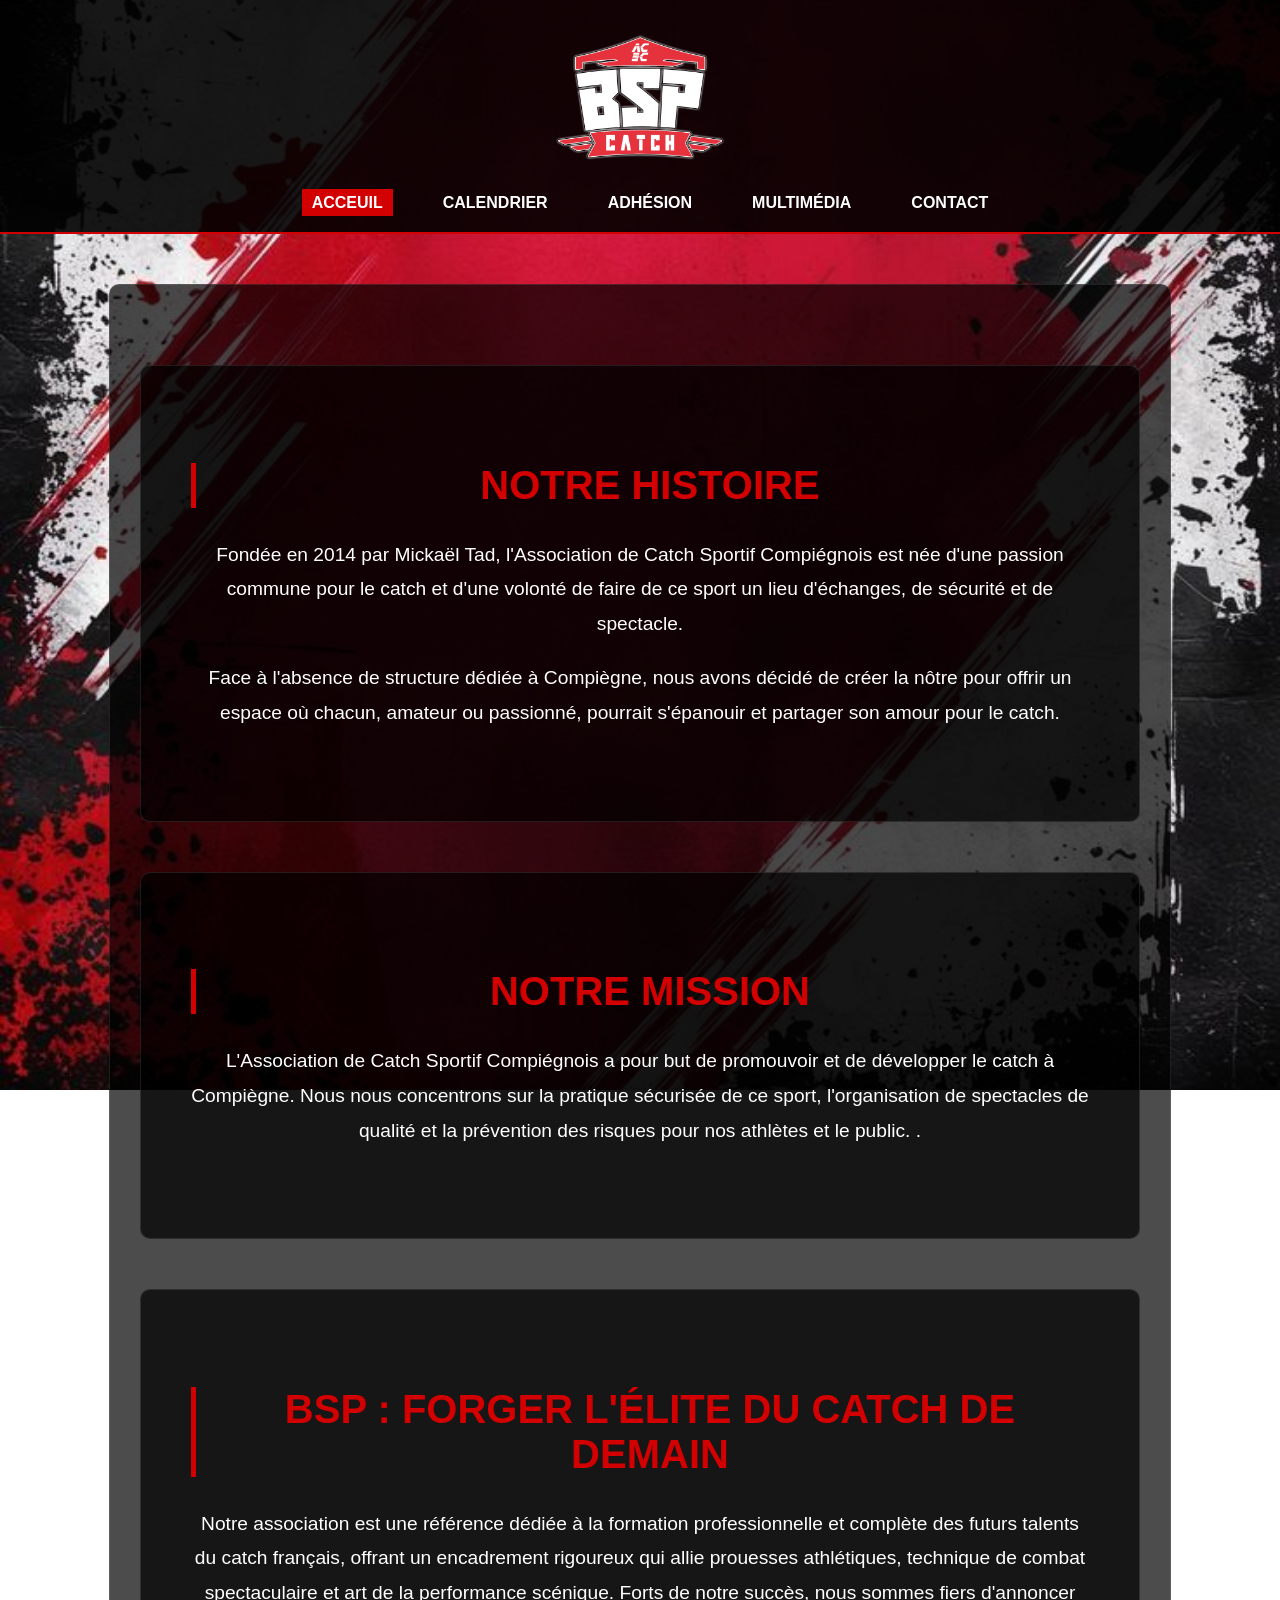
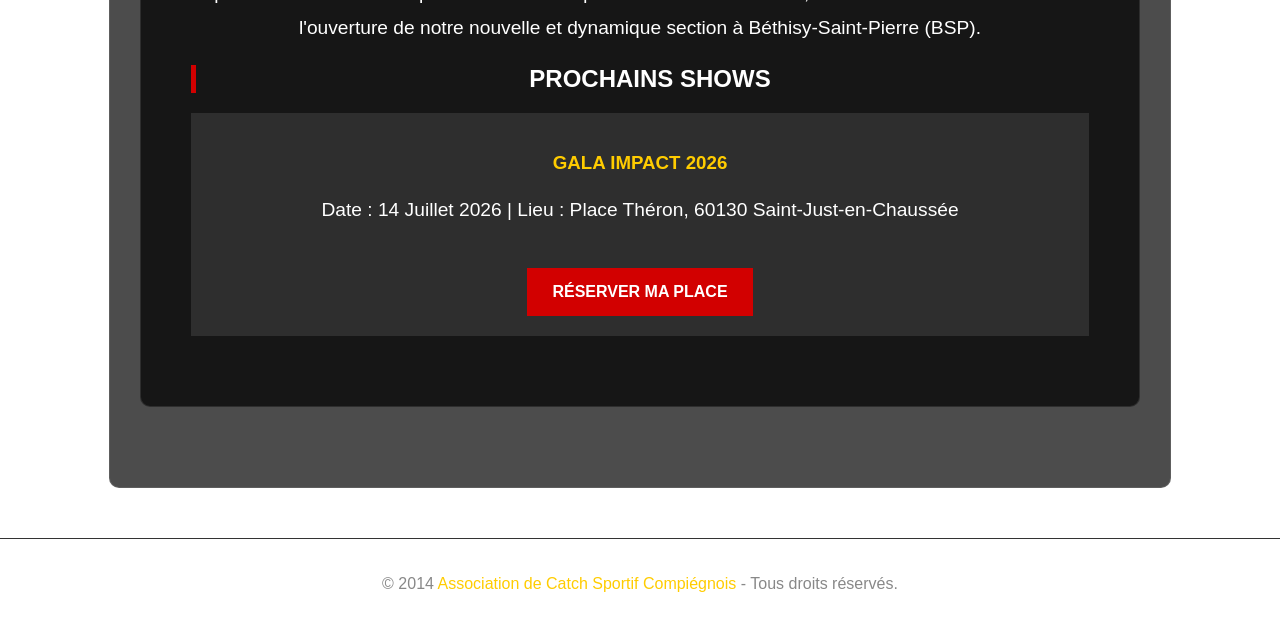
<file: PROJET_CATCH/index.html>
<!DOCTYPE html>
<html lang="fr">
<head>
    <meta charset="UTF-8">
    <title>BETHISY CATCH | Officiel</title>
    <link rel="stylesheet" href="style.css">
</head>
<body>

    <header>
      <div class="logo">
    <a href="index.html">
        <img src="images/logo.png" alt="Logo Catch" style="height: 150px; width: auto;">
    </a>
</div>
        <nav>
            <ul>
                <li><a href="index.html"style="background: var(--accent-red);">Acceuil</a></li>
                <li><a href="calendrier.html">Calendrier</a></li>
                <li><a href="adhesion.html">Adhésion</a></li>
                <li><a href="multimedia.html">Multimédia</a></li>
                <li><a href="contact.html">Contact</a></li>
            </ul>
        </nav>
    </header>
<main class="container">
    <main class="container">
    <div class="histoire-centree">
        <h1>NOTRE HISTOIRE</h1>
        <p>
            Fondée en 2014 par Mickaël Tad, l'Association de Catch Sportif Compiégnois est née d'une passion commune pour le catch et d'une volonté de faire de ce sport un lieu d'échanges, de sécurité et de spectacle.
        </p>
        <p>
            Face à l'absence de structure dédiée à Compiègne, nous avons décidé de créer la nôtre pour offrir un espace où chacun, amateur ou passionné, pourrait s'épanouir et partager son amour pour le catch.
        </p>
    </div>
</main>
<main class="container">
    <div class="mission-centree">
        <h1>NOTRE MISSION</h1>
        <p>
           L'Association de Catch Sportif Compiégnois a pour but de promouvoir et de développer le catch à Compiègne.
Nous nous concentrons sur la pratique sécurisée de ce sport, l'organisation de spectacles de qualité et la prévention des risques pour nos athlètes et le public.
.
        </p>
    </div>
</main>
<main class="container">
<div class="bsp-centree">
        <h1>BSP : Forger l'Élite du Catch de Demain</h1>
        <p>Notre association est une référence dédiée à la
formation professionnelle et complète des futurs talents du catch français,
offrant un encadrement rigoureux qui allie prouesses athlétiques, technique de combat spectaculaire et art de la performance scénique.
Forts de notre succès, nous sommes fiers d'annoncer l'ouverture de notre nouvelle et dynamique section à
Béthisy-Saint-Pierre (BSP).
</p>
        
        <h2>Prochains Shows</h2>
        <div style="background: rgba(255,255,255,0.1); padding: 20px; margin-top: 10px;">
            <h3 style="color: var(--gold);">GALA IMPACT 2026</h3>
            <p>Date : 14 Juillet 2026 | Lieu : Place Théron, 60130 Saint-Just-en-Chaussée </p>
            <a href="contact.html" class="btn" style="text-decoration: none; display: inline-block;">
    RÉSERVER MA PLACE
</a>
        </div>
    </main>
</main>
</body>
</html>
<footer>
    <p>&copy; 2014 <span style="color: var(--gold);">Association de Catch Sportif Compiégnois</span> - Tous droits réservés.</p>
</footer>
</file>
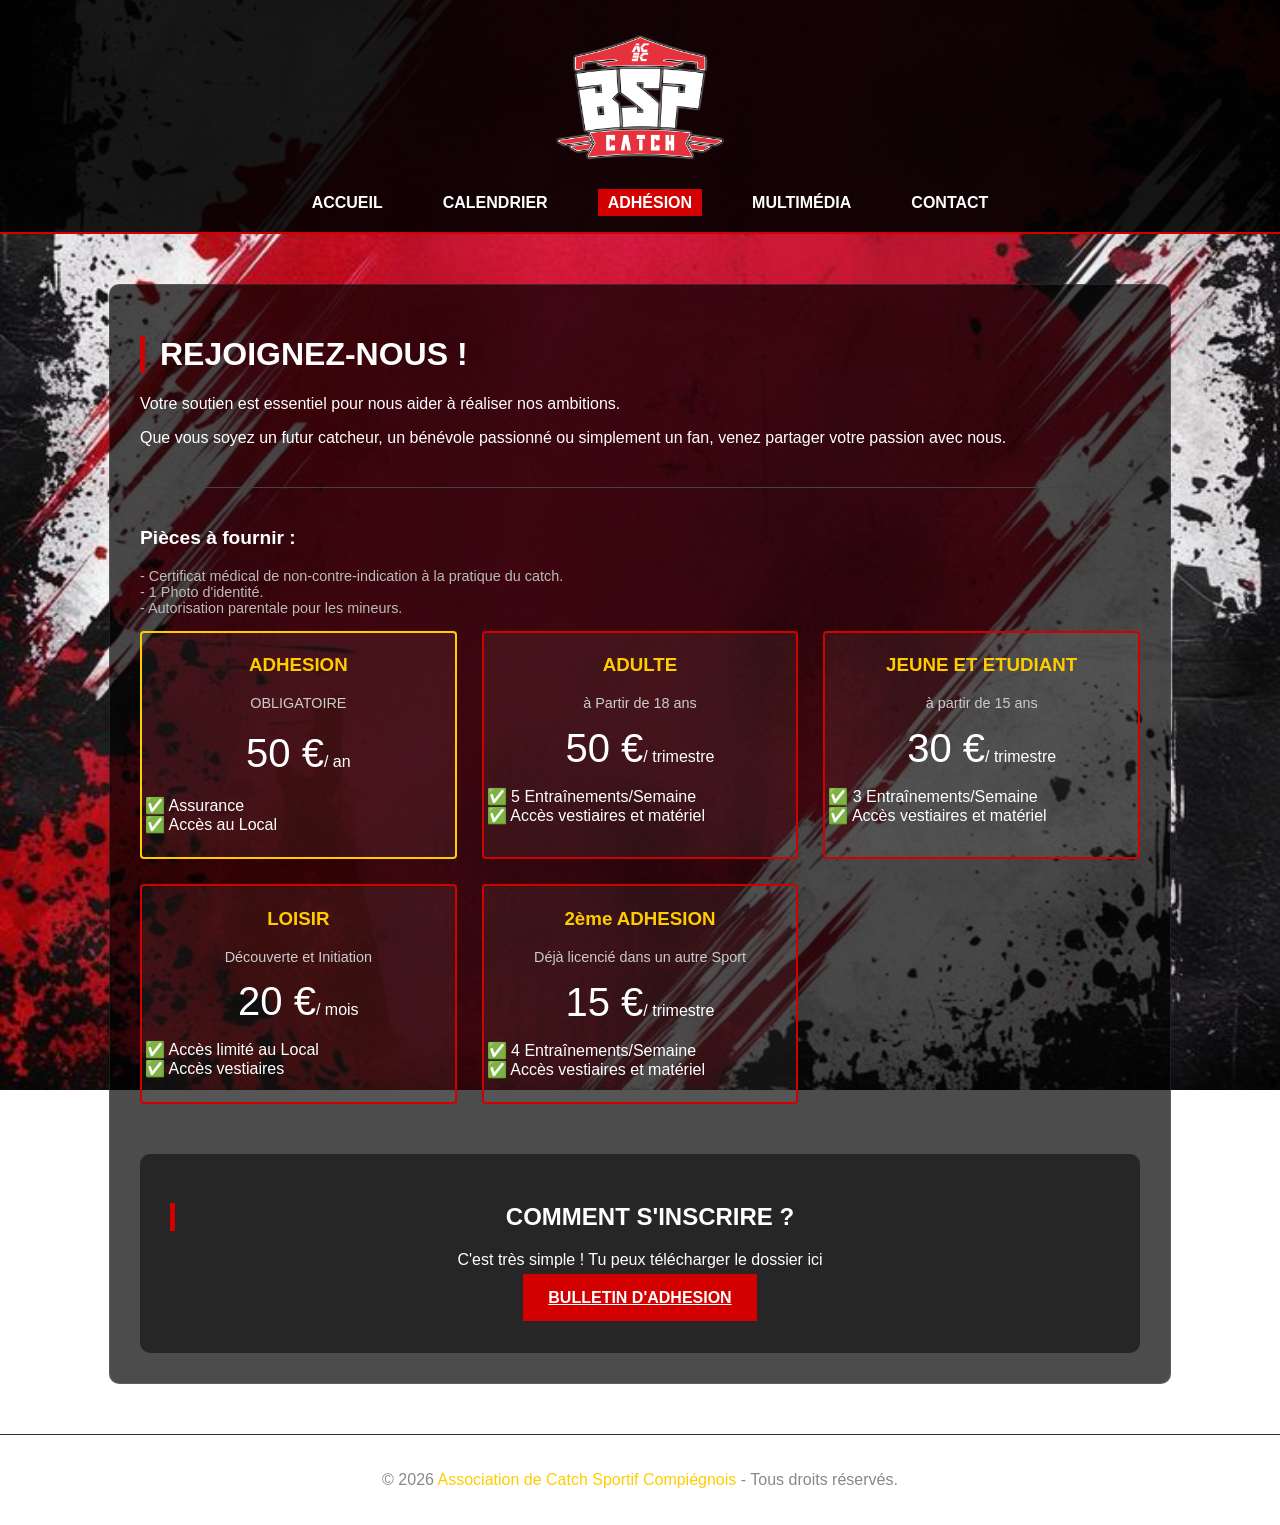
<file: PROJET_CATCH/adhesion.html.html>
<!DOCTYPE html>
<html lang="fr">
<head>
    <meta charset="UTF-8">
    <title>BETHISY CATCH | Officiel</title>
    <link rel="stylesheet" href="style.css">
</head>
<body>

    <header>
        <div class="logo">
    <a href="index.html">
        <img src="images/logo.png" alt="Logo Catch" style="height: 150px; width: auto;">
    </a>
</div>
        <nav>
            <ul>
                <li><a href="index.html">Accueil</a></li>
                <li><a href="calendrier.html">Calendrier</a></li>
                <li><a href="adhesion.html" style="background: var(--accent-red);">Adhésion</a></li>
                <li><a href="multimedia.html">Multimédia</a></li>
                <li><a href="contact.html">Contact</a></li>
            </ul>
        </nav>
    </header>

    <main class="container">
    <h1>Rejoignez-nous !</h1>
    <p>Votre soutien est essentiel pour nous aider à réaliser nos ambitions.</p>
    <p>Que vous soyez un futur catcheur, un bénévole passionné ou simplement un fan, venez partager votre passion avec nous.</p>

    <div style="margin-top: 40px; border-top: 1px solid #444; padding-top: 20px;">
        <h3 style="font-size: 1.2rem;">Pièces à fournir :</h3>
        <p style="font-size: 0.9rem; color: #bbb;">- Certificat médical de non-contre-indication à la pratique du catch.<br>
        - 1 Photo d'identité.<br>
        - Autorisation parentale pour les mineurs.</p>
    </div>

    <div style="display: grid; grid-template-columns: repeat(auto-fit, minmax(240px, 1fr)); gap: 25px; margin-top: 10px;">
        
        <div style="background: rgba(255,255,255,0.05); padding: 3px; border: 2px solid var(--gold); border-radius: 4px; text-align: center;">
            <h3 style="color: var(--gold);">ADHESION</h3>
            <p style="font-size: 0.9rem; color: #ccc;">OBLIGATOIRE</p>
            <p style="font-size: 2.5rem; margin: 20px 0;">50 €<span style="font-size: 1rem;">/ an</span></p>
            <ul style="list-style: none; padding: 0; text-align: left; margin-bottom: 20px;">
                <li>✅ Assurance </li>
                <li>✅ Accès au Local</li>
            </ul>
        </div>
	<div style="background: rgba(255,255,255,0.05); padding: 3px; border: 2px solid var(--accent-red); border-radius: 4px; text-align: center;">
            <h3 style="color: var(--gold);">ADULTE</h3>
            <p style="font-size: 0.9rem; color: #ccc;">à Partir de 18 ans</p>
            <p style="font-size: 2.5rem; margin: 15px 0;">50 €<span style="font-size: 1rem;">/ trimestre</span></p>
            <ul style="list-style: none; padding: 0; text-align: left; margin-bottom: 20px;">
                <li>✅ 5 Entraînements/Semaine </li>
		<li>✅ Accès vestiaires et matériel</li>
            </ul>
        </div>
	<div style="background: rgba(255,255,255,0.05); padding: 3px; border: 2px solid var(--accent-red); border-radius: 4px; text-align: center;">
            <h3 style="color: var(--gold);">JEUNE ET ETUDIANT</h3>
            <p style="font-size: 0.9rem; color: #ccc;">à partir de 15 ans</p>
            <p style="font-size: 2.5rem; margin: 15px 0;">30 €<span style="font-size: 1rem;">/ trimestre</span></p>
            <ul style="list-style: none; padding: 0; text-align: left; margin-bottom: 20px;">
                <li>✅ 3 Entraînements/Semaine </li>
		<li>✅ Accès vestiaires et matériel</li>
            </ul>
        </div>

        <div style="background: rgba(255,255,255,0.05); padding: 3px; border: 2px solid var(--accent-red); border-radius: 4px; text-align: center;">
            <h3 style="color: var(--gold);">LOISIR</h3>
            <p style="font-size: 0.9rem; color: #ccc;">Découverte et Initiation</p>
            <p style="font-size: 2.5rem; margin: 5px 0;">20 €<span style="font-size: 1rem;">/ mois</span></p>
            <ul style="list-style: none; padding: 0; text-align: left; margin-bottom: 20px;">
                <li>✅ Accès limité au Local</li>
                <li>✅ Accès vestiaires</li>
            </ul>
        </div>
        <div style="background: rgba(255,255,255,0.05); padding: 3px; border: 2px solid var(--accent-red); border-radius: 4px; text-align: center;">
            <h3 style="color: var(--gold);">2ème ADHESION</h3>
            <p style="font-size: 0.9rem; color: #ccc;">Déjà licencié dans un autre Sport</p>
            <p style="font-size: 2.5rem; margin: 15px 0;">15 €<span style="font-size: 1rem;">/ trimestre</span></p>
            <ul style="list-style: none; padding: 0; text-align: left; margin-bottom: 20px;">
                <li>✅ 4 Entraînements/Semaine </li>
		<li>✅ Accès vestiaires et matériel</li>
            </ul>
        </div>

    </div>

    <div style="text-align: center; margin-top: 50px; padding: 30px; background: rgba(0,0,0,0.5); border-radius: 10px;">
        <h2>Comment s'inscrire ?</h2>
        <p>C'est très simple ! Tu peux télécharger le dossier ici</p>
        
        <div style="margin-top: 20px;">
	<a href="documents/adhesion.pdf" download class="btn">BULLETIN D'ADHESION</a></p>
        </div>
    </div>

</main>

</body>
</html>
<footer>
    <p>&copy; 2026 <span style="color: var(--gold);">Association de Catch Sportif Compiégnois</span> - Tous droits réservés.</p>
</footer>
</file>
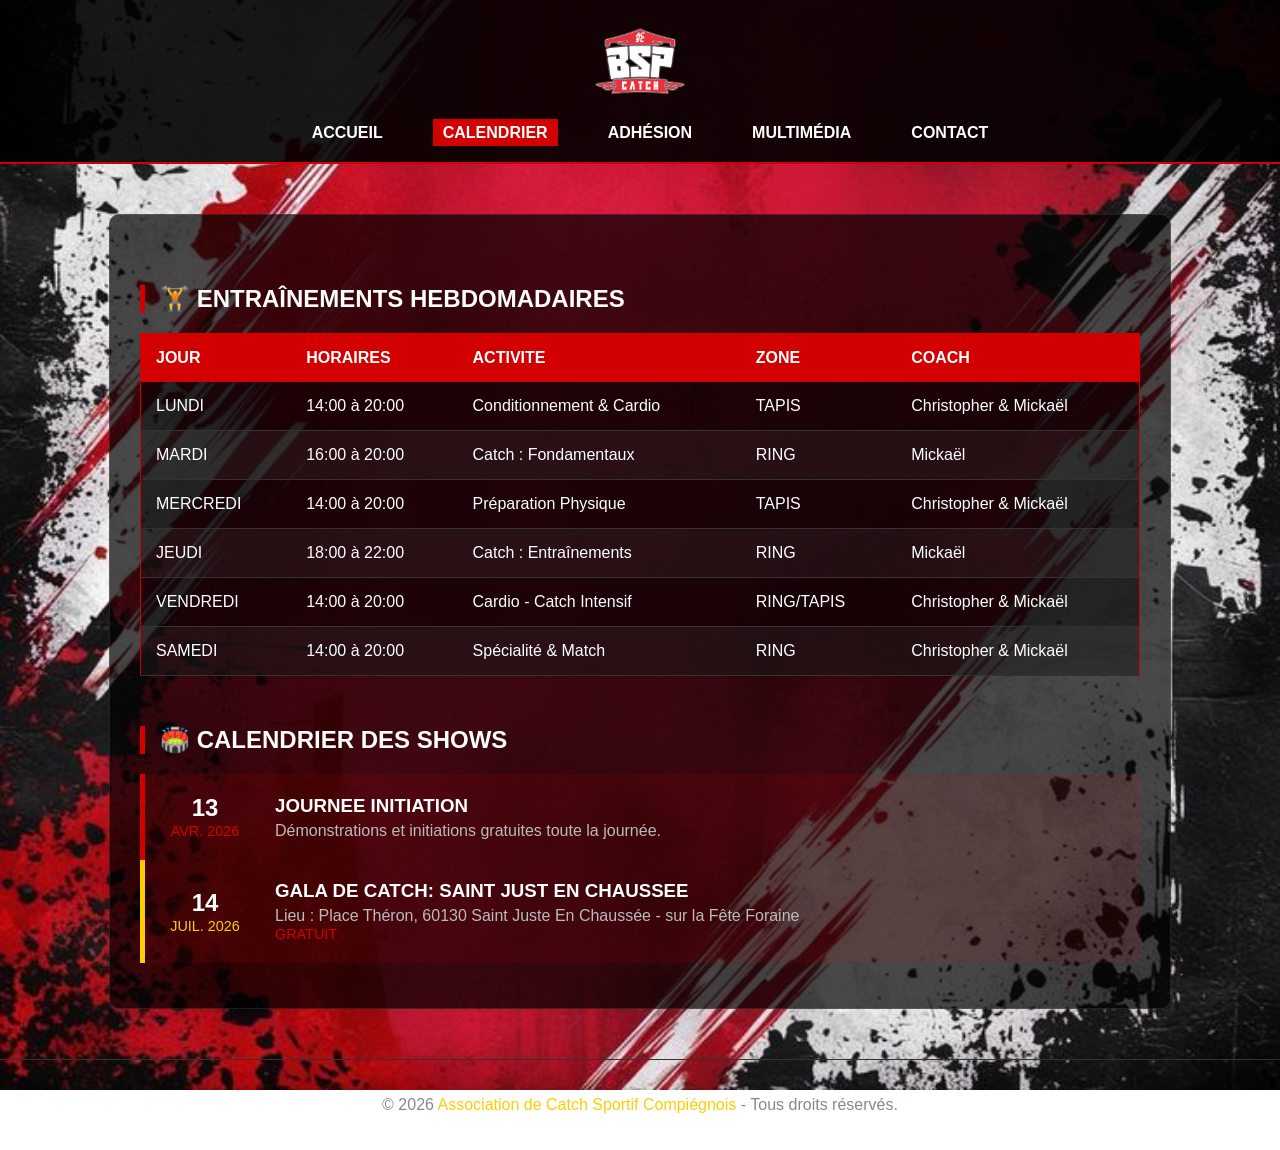
<file: PROJET_CATCH/calendrier.html.html>
<!DOCTYPE html>
<html lang="fr">
<head>
    <meta charset="UTF-8">
    <title>BETHISY CATCH | Officiel</title>
    <link rel="stylesheet" href="style.css">
</head>
<body>

    <header>
        <div class="logo">
    <a href="index.html">
        <img src="images/logo.png" alt="Logo Catch" style="height: 80px; width: auto;">
    </a>
</div>
        <nav>
            <ul>
                <li><a href="index.html">Accueil</a></li>
                <li><a href="calendrier.html" style="background: var(--accent-red);">Calendrier</a></li>
                <li><a href="adhesion.html">Adhésion</a></li>
                <li><a href="multimedia.html">Multimédia</a></li>
                <li><a href="contact.html">Contact</a></li>
            </ul>
        </nav>
    </header>

    <main class="container">
    <h2 style="margin-top: 40px;">🏋️ Entraînements Hebdomadaires</h2>
    <div style="overflow-x: auto; margin-top: 20px;">
        <table style="width: 100%; border-collapse: collapse; background: rgba(0,0,0,0.5); border: 1px solid var(--accent-red);">
            <thead style="background: var(--accent-red); color: white;">
                <tr>
                    <th style="padding: 15px; text-align: left;">JOUR</th>
                    <th style="padding: 15px; text-align: left;">HORAIRES</th>
                    <th style="padding: 15px; text-align: left;">ACTIVITE</th>
                    <th style="padding: 15px; text-align: left;">ZONE</th>
		    <th style="padding: 15px; text-align: left;">COACH</th>
                </tr>
            </thead>
            <tbody>
                <tr style="border-bottom: 1px solid #333;">
                    <td style="padding: 15px;">LUNDI</td>
                    <td style="padding: 15px;">14:00 à 20:00</td>
                    <td style="padding: 15px;">Conditionnement & Cardio</td>
                    <td style="padding: 15px;">TAPIS</td>
		    <td style="padding: 15px;">Christopher & Mickaël</td>
                </tr>
                <tr style="border-bottom: 1px solid #333; background: rgba(255,255,255,0.05);">
                    <td style="padding: 15px;">MARDI</td>
                    <td style="padding: 15px;">16:00 à 20:00 </td>
                    <td style="padding: 15px;">Catch : Fondamentaux</td>
                    <td style="padding: 15px;">RING</td>
		    <td style="padding: 15px;">Mickaël</td>
                </tr>
                <tr style="border-bottom: 1px solid #333;">
                    <td style="padding: 15px;">MERCREDI</td>
                    <td style="padding: 15px;">14:00 à 20:00</td>
                    <td style="padding: 15px;">Préparation Physique</td>
                    <td style="padding: 15px;">TAPIS</td>
		    <td style="padding: 15px;">Christopher & Mickaël</td>
                </tr>
                <tr style="border-bottom: 1px solid #333; background: rgba(255,255,255,0.05);">
                    <td style="padding: 15px;">JEUDI</td>
                    <td style="padding: 15px;">18:00 à 22:00 </td>
                    <td style="padding: 15px;">Catch : Entraînements</td>
                    <td style="padding: 15px;">RING</td>
		    <td style="padding: 15px;">Mickaël</td>
                </tr>
                <tr style="border-bottom: 1px solid #333;">
                    <td style="padding: 15px;">VENDREDI</td>
                    <td style="padding: 15px;">14:00 à 20:00</td>
                    <td style="padding: 15px;">Cardio - Catch Intensif</td>
                    <td style="padding: 15px;">RING/TAPIS</td>
		    <td style="padding: 15px;">Christopher & Mickaël</td>
                </tr>
                <tr style="border-bottom: 1px solid #333; background: rgba(255,255,255,0.05);">
                    <td style="padding: 15px;">SAMEDI</td>
                    <td style="padding: 15px;">14:00 à 20:00</td>
                    <td style="padding: 15px;">Spécialité & Match</td>
                    <td style="padding: 15px;">RING</td>
		    <td style="padding: 15px;">Christopher & Mickaël</td>
                </tr>
            </tbody>
        </table>
    </div>

    <h2 style="margin-top: 50px;">🏟️ Calendrier des Shows</h2>
    <div style="margin-top: 20px;">
        
        <div style="display: flex; align-items: center; background: rgba(210, 0, 0, 0.1); border-left: 5px solid var(--accent-red); padding: 20px;">
            <div style="text-align: center; margin-right: 30px; min-width: 80px;">
                <span style="font-size: 1.5rem; display: block; font-weight: bold;">13</span>
                <span style="color: var(--accent-red); font-size: 0.9rem; text-transform: uppercase;">AVR. 2026</span>
            </div>
            <div>
                <h3 style="margin: 0; color: white;">JOURNEE INITIATION</h3>
                <p style="margin: 5px 0 0; color: #bbb;">Démonstrations et initiations gratuites toute la journée.</p>
            </div>
</div>
        <div style="display: flex; align-items: center; background: rgba(210, 0, 0, 0.1); border-left: 5px solid var(--gold); padding: 20px; margin-bottom: 15px;">
            <div style="text-align: center; margin-right: 30px; min-width: 80px;">
                <span style="font-size: 1.5rem; display: block; font-weight: bold;">14</span>
                <span style="color: var(--gold); font-size: 0.9rem; text-transform: uppercase;">JUIL. 2026</span>
            </div>
            <div>
                <h3 style="margin: 0; color: white;">GALA DE CATCH: SAINT JUST EN CHAUSSEE</h3>
                <p style="margin: 5px 0 0; color: #bbb;">Lieu : Place Théron, 60130 Saint Juste En Chaussée - sur la Fête Foraine</p>
		<span style="color: var(--accent-red); font-size: 0.9rem; text-transform: uppercase;">GRATUIT</span>
            </div>
        </div>


        </div>

    </div>
</main>

</body>
</html>
<footer>
    <p>&copy; 2026 <span style="color: var(--gold);">Association de Catch Sportif Compiégnois</span> - Tous droits réservés.</p>
</footer>
</file>
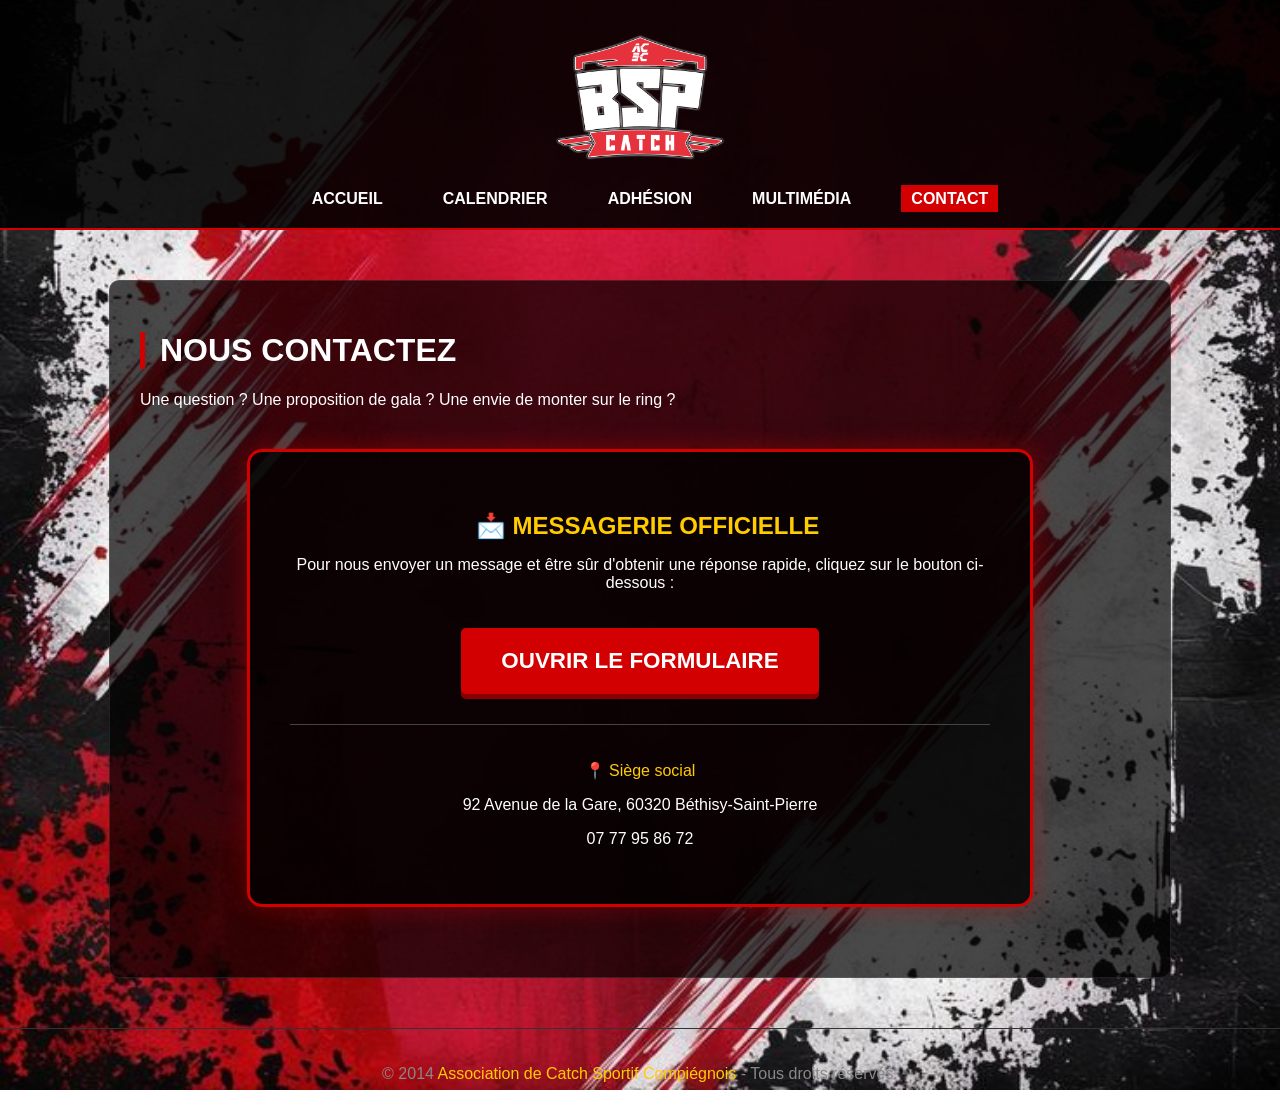
<file: PROJET_CATCH/contact.html.html>
<!DOCTYPE html>
<html lang="fr">
<head>
    <meta charset="UTF-8">
    <meta name="viewport" content="width=device-width, initial-scale=1.0">
    <title>Contact - Association de Catch</title>
    <link rel="stylesheet" href="style.css">
    <style>
        /* Styles spécifiques pour le bloc de contact */
        .contact-box {
            background: rgba(0, 0, 0, 0.8);
            border: 3px solid var(--accent-red);
            border-radius: 15px;
            padding: 40px;
            text-align: center;
            box-shadow: 0 0 25px rgba(210, 0, 0, 0.4);
            margin: 40px auto;
            max-width: 700px;
        }
        .contact-box h2 {
            color: var(--gold);
            margin-bottom: 15px;
            border: none;
        }
        .contact-btn {
            text-decoration: none;
            display: inline-block;
            padding: 20px 40px;
            font-size: 1.4rem;
            background: var(--accent-red);
            color: white;
            border-radius: 5px;
            font-weight: bold;
            transition: 0.3s;
            box-shadow: 0 5px 0 #8b0000;
            margin-top: 20px;
        }
        .contact-btn:hover {
            transform: translateY(-3px);
            box-shadow: 0 8px 0 #8b0000;
            background: #ff0000;
        }
    </style>
</head>
<body>

    <header>
        <div class="logo">
            <a href="index.html">
                <img src="images/logo.png" alt="Logo Catch" style="height: 150px; width: auto; vertical-align: middle;">
            </a>
        </div>
        <nav>
            <ul>
                <li><a href="index.html">Accueil</a></li>
                <li><a href="calendrier.html">Calendrier</a></li>
                <li><a href="adhesion.html">Adhésion</a></li>
                <li><a href="multimedia.html">Multimédia</a></li>
                <li><a href="contact.html"style="background: var(--accent-red);">Contact</a></li>
            </ul>
        </nav>
    </header>

    <main class="container">
        <h1>Nous Contactez</h1>
        <p>Une question ? Une proposition de gala ? Une envie de monter sur le ring ?</p>

        <div class="contact-box">
            <h2>📩 MESSAGERIE OFFICIELLE</h2>
            <p>Pour nous envoyer un message et être sûr d'obtenir une réponse rapide, cliquez sur le bouton ci-dessous :</p>
            
            <a href="https://forms.gle/fgVS8jAt5Wt6AS2r8" target="_blank" class="contact-btn">
                OUVRIR LE FORMULAIRE
            </a>

            <div style="margin-top: 30px; border-top: 1px solid #444; padding-top: 20px;">
                <p style="color: var(--gold); margin-bottom: 5px;">📍 Siège social</p>
                <p>92 Avenue de la Gare, 60320 Béthisy-Saint-Pierre</p>
                <p style="color: var(--gold); margin-top: 15px; margin-bottom: 5px;">
                <p>07 77 95 86 72</p>
            </div>
        </div>
    </main>

    <footer>
    <p>&copy; 2014 <span style="color: var(--gold);">Association de Catch Sportif Compiégnois</span> - Tous droits réservés.</p>
</footer>

</body>
</html>
</file>
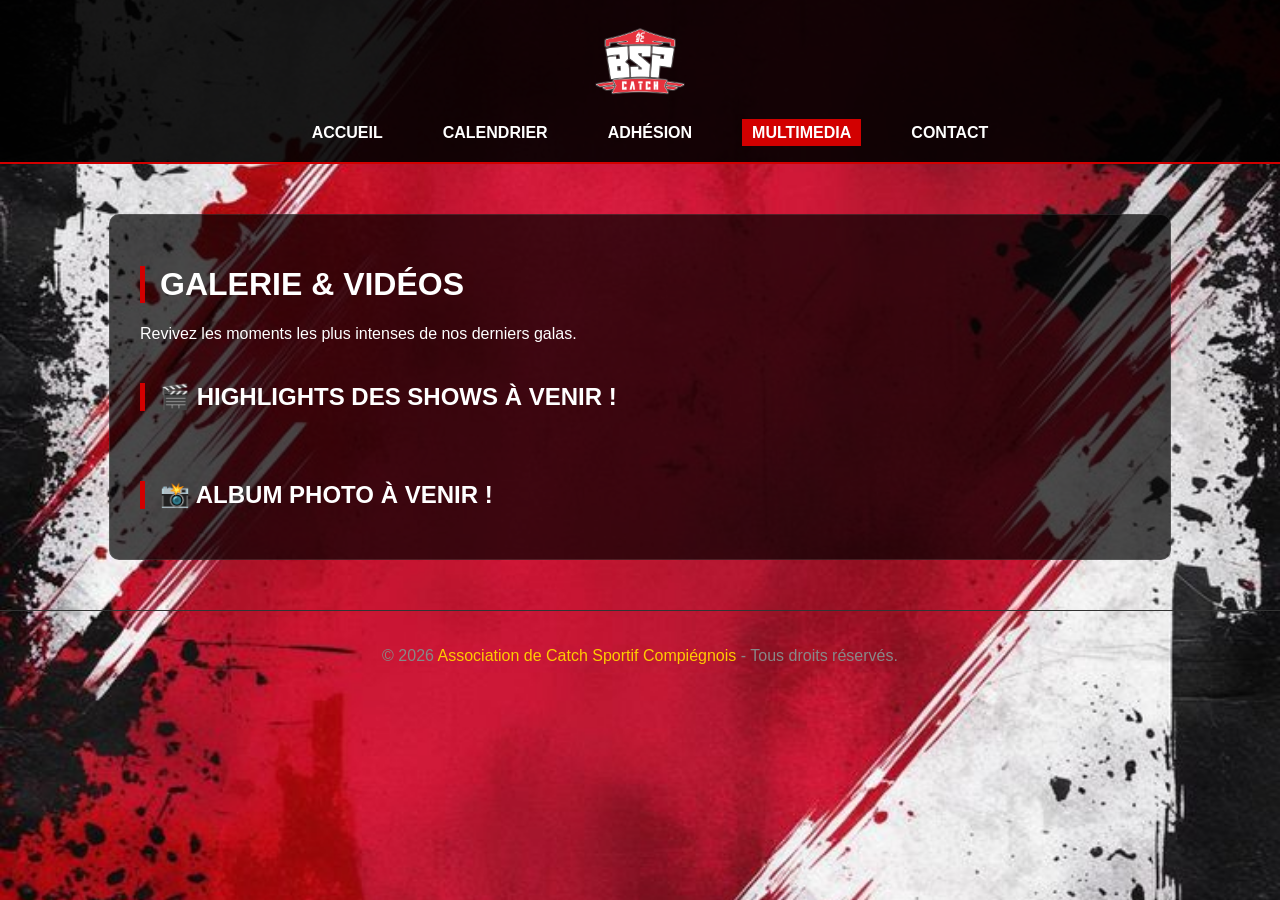
<file: PROJET_CATCH/multimedia.html.html>
<!DOCTYPE html>
<html lang="fr">
<head>
    <meta charset="UTF-8">
    <title>BETHISY CATCH | Officiel</title>
    <link rel="stylesheet" href="style.css">
</head>
<body>

    <header>
        <div class="logo">
    <a href="index.html">
        <img src="images/logo.png" alt="Logo Catch" style="height: 80px; width: auto;">
    </a>
</div>
        <nav>
            <ul>
                <li><a href="index.html">Accueil</a></li>
                <li><a href="calendrier.html">Calendrier</a></li>
                <li><a href="adhesion.html">Adhésion</a></li>
                <li><a href="multimedia.html" style="background: var(--accent-red);">Multimedia</a></li>
                <li><a href="contact.html">Contact</a></li>
            </ul>
        </nav>
    </header>

   <main class="container">
    <h1>Galerie & Vidéos</h1>
    <p>Revivez les moments les plus intenses de nos derniers galas.</p>

    <h2 style="margin-top: 40px;">🎬 Highlights des Shows à Venir !</h2>
    <div style="display: grid; grid-template-columns: repeat(auto-fit, minmax(320px, 1fr)); gap: 20px; margin-top: 20px;">
        </div>
    </div>
    <h2 style="margin-top: 50px;">📸 Album Photo à Venir !</h2>
    <div style="display: grid; grid-template-columns: repeat(auto-fill, minmax(200px, 1fr)); gap: 15px; margin-top: 20px;">
    </div>
    </div>
</main>

</body>
</html>
<footer>
    <p>&copy; 2026 <span style="color: var(--gold);">Association de Catch Sportif Compiégnois</span> - Tous droits réservés.</p>
</footer>
</file>
<file: PROJET_CATCH/style.css>
/* --- LE COEUR DU DESIGN --- */
:root {
    --accent-red: #d20000;
    --gold: #ffcc00;
}

body {
    margin: 0;
    padding: 0;
    /* On utilise ton image de fond */
    background: url('image_aabd83.jpg') no-repeat center center fixed;
    background-size: cover;
    color: white;
    font-family: 'Arial Black', sans-serif; /* Style impactant pour le catch */
}

/* --- LE MENU --- */
header {
    background-color: rgba(0, 0, 0, 0.9); /* Fond noir semi-transparent */
    padding: 20px 0;
    border-bottom: 2px solid var(--accent-red);
    display: flex;
    flex-direction: column; /* Aligne les éléments verticalement */
    align-items: center;    /* Centre tout horizontalement */
    gap: 20px;              /* Espace entre le logo et le menu */
}

.logo {
    display: flex;
    justify-content: center;
}

.logo img {
    height: 150px; /* On peut se permettre de le mettre un peu plus grand s'il est au centre ! */
    width: auto;
    transition: transform 0.3s ease;
}

.logo img:hover {
    transform: scale(1.1); /* Petit effet de zoom au survol */
}

nav ul {
    list-style: none;
    padding: 0;
    margin: 0;
    display: flex;
    justify-content: center; /* Centre les liens du menu */
    gap: 20px;
    flex-wrap: wrap; /* Pour que le menu reste beau sur mobile */
}

nav ul {
    list-style: none;
    display: flex;
    margin: 0;
}

nav ul li {
    margin-left: 20px;
}

nav ul li a {
    color: white;
    text-decoration: none;
    text-transform: uppercase;
    font-weight: bold;
    padding: 5px 10px;
}

nav ul li a:hover {
    background: var(--accent-red);
}

/* --- LE CONTENU --- */
.container {
    max-width: 1000px;
    margin: 50px auto;
    background: rgba(0, 0, 0, 0.7); /* Fond noir semi-transparent pour lire le texte */
    padding: 30px;
    border-radius: 10px;
    border: 1px solid rgba(255,255,255,0.1);
}

h1, h2 {
    color: white;
    text-transform: uppercase;
    border-left: 5px solid var(--accent-red);
    padding-left: 15px;
}

.btn {
    background: var(--accent-red);
    color: white;
    padding: 15px 25px;
    border: none;
    cursor: pointer;
    font-weight: bold;
    text-transform: uppercase;
    margin-top: 20px;
}
footer {
    text-align: center; /* Centre le texte horizontalement */
    padding: 20px 0;    /* Ajoute un peu d'espace en haut et en bas */
    width: 100%;        /* S'assure qu'il prend toute la largeur */
    border-top: 1px solid #333; /* Un petit trait discret pour séparer du contenu */
    margin-top: 40px;   /* Donne de l'air par rapport au reste de la page */
    color: #888;        /* Une couleur grise plus sobre pour le copyright */
}
.histoire-centree {
    max-width: 1000px; /* On limite la largeur pour que ce soit plus beau */
    margin: 0 auto;   /* Centre le bloc sur la page */
    text-align: center; /* Centre le texte à l'intérieur */
    padding: 40px 20px;
}

.histoire-centree h1 {
    color: var(--accent-red);
    margin-bottom: 30px;
    font-size: 2.5rem;
    text-transform: uppercase;
}

.histoire-centree p {
    font-size: 1.2rem;
    line-height: 1.8;
    margin-bottom: 20px;
    color: #ffffff;
}
.mission-centree {
    max-width: 1000px; /* On limite la largeur pour que ce soit plus beau */
    margin: 0 auto;   /* Centre le bloc sur la page */
    text-align: center; /* Centre le texte à l'intérieur */
    padding: 40px 20px;
}

.mission-centree h1 {
    color: var(--accent-red);
    margin-bottom: 30px;
    font-size: 2.5rem;
    text-transform: uppercase;
}

.mission-centree p {
    font-size: 1.2rem;
    line-height: 1.8;
    margin-bottom: 20px;
    color: #ffffff;
}
.bsp-centree {
    max-width: 1000px; /* On limite la largeur pour que ce soit plus beau */
    margin: 0 auto;   /* Centre le bloc sur la page */
    text-align: center; /* Centre le texte à l'intérieur */
    padding: 40px 20px;
}

.bsp-centree h1 {
    color: var(--accent-red);
    margin-bottom: 30px;
    font-size: 2.5rem;
    text-transform: uppercase;
}

.bsp-centree p {
    font-size: 1.2rem;
    line-height: 1.8;
    margin-bottom: 20px;
    color: #ffffff;
}
</file>
